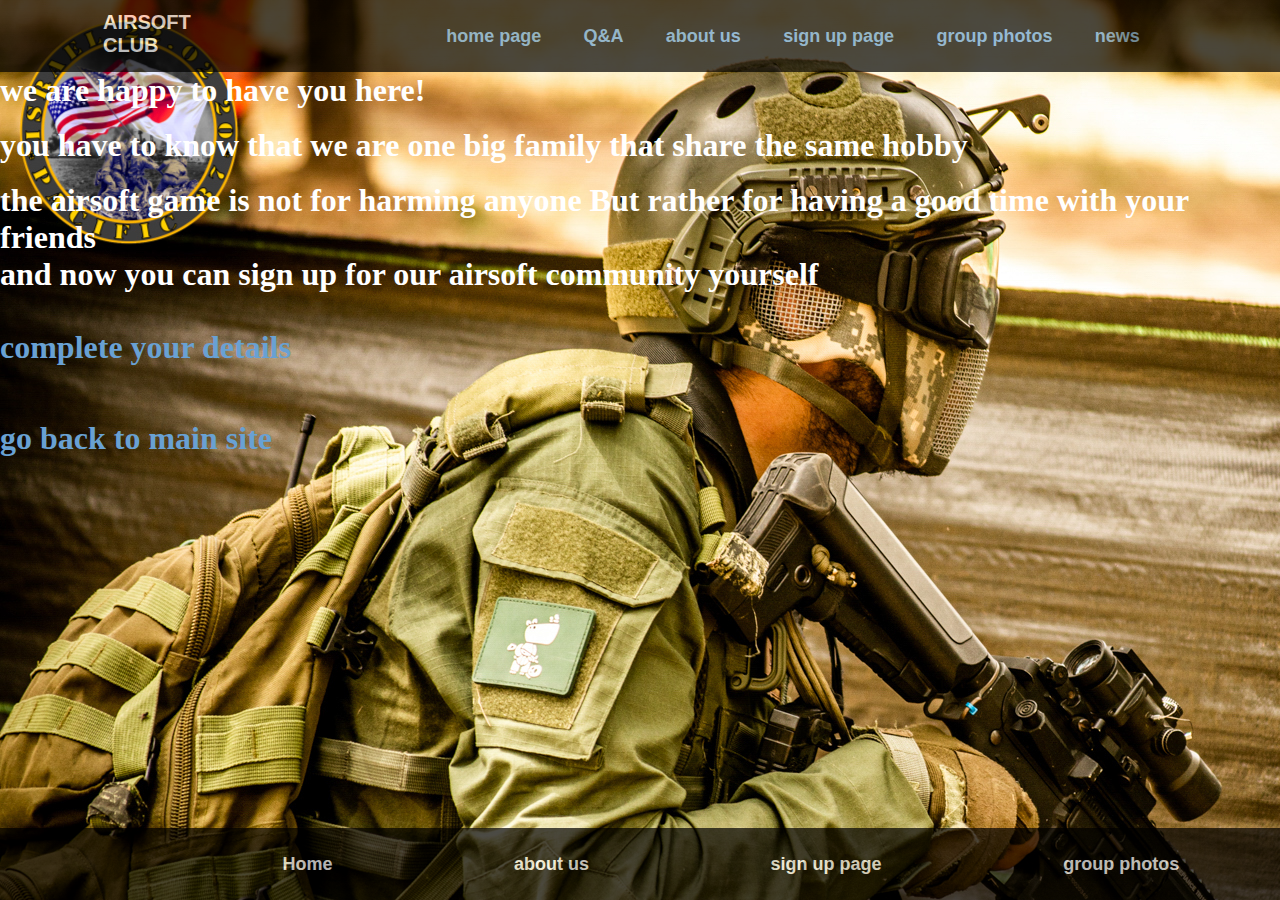
<file: about.html>
<!DOCTYPE html>
<html lang="en">

<head>
  <meta charset="UTF-8">
  <meta http-equiv="X-UA-Compatible" content="IE=edge">
  <meta name="viewport" content="width=device-width, initial-scale=1.0">
  <title>airsoft club</title>
  <link rel="stylesheet" href="webdesign.css">
</head>
<nav>
  <div class='heading'>
    <h4> airsoft club <h4>
  </div>
  <ul class='nav-links'>
    <li><a href="./index.html">home page</a></li>
    <li><a href="./Q&A.html">Q&A</a></li>
    <li><a href="./about.html">about us</a></li>
    <li> <a href="./sign up page.html">sign up page</a></li>
    <li></a><a href="./pic.html">group photos</a></a></li>
    <li><a href="./news.html">news</a></li>

  </ul>
</nav>
  <style>
    body {
      background-image: url(./TOLIK_NEW_21\ \(550\).jpg)
    }

    footer {
      position: fixed;
      left: 0;
      bottom: 0;
      width: 100%;
      background-color: black;
      text-align: center;
    }

    footer div {
      display: inline-block;
    }
  </style>

  <body>
    <h1>we are happy to have you here!</h1>
    <br>
    <h1>you have to know that we are one big family that share the same hobby </h1>
    <br>
    <h1>the airsoft game is not for harming anyone But rather for having a good time with your friends </h1>
    <h1>and now you can sign up for our airsoft community yourself</h1>
    <br><br>
    <a href="./sign up page.html">
      <h1>complete your details</h1>
    </a>
    <br><br><br>
    <a href="index.html">
      <h1>go back to main site</h1>
    </a>
  </style>
  <footer class="footer">
    <ul></ul>
    <li><a class='active' href="index.html">Home</a></li>
    <li><a href="./about.html">about us</a></li>
    <li> <a href="./sign up page.html">sign up page</a></li>
    
    <li></a><a href="./pic.html">group photos</a></a></li>
  </body>


  </html
</file>
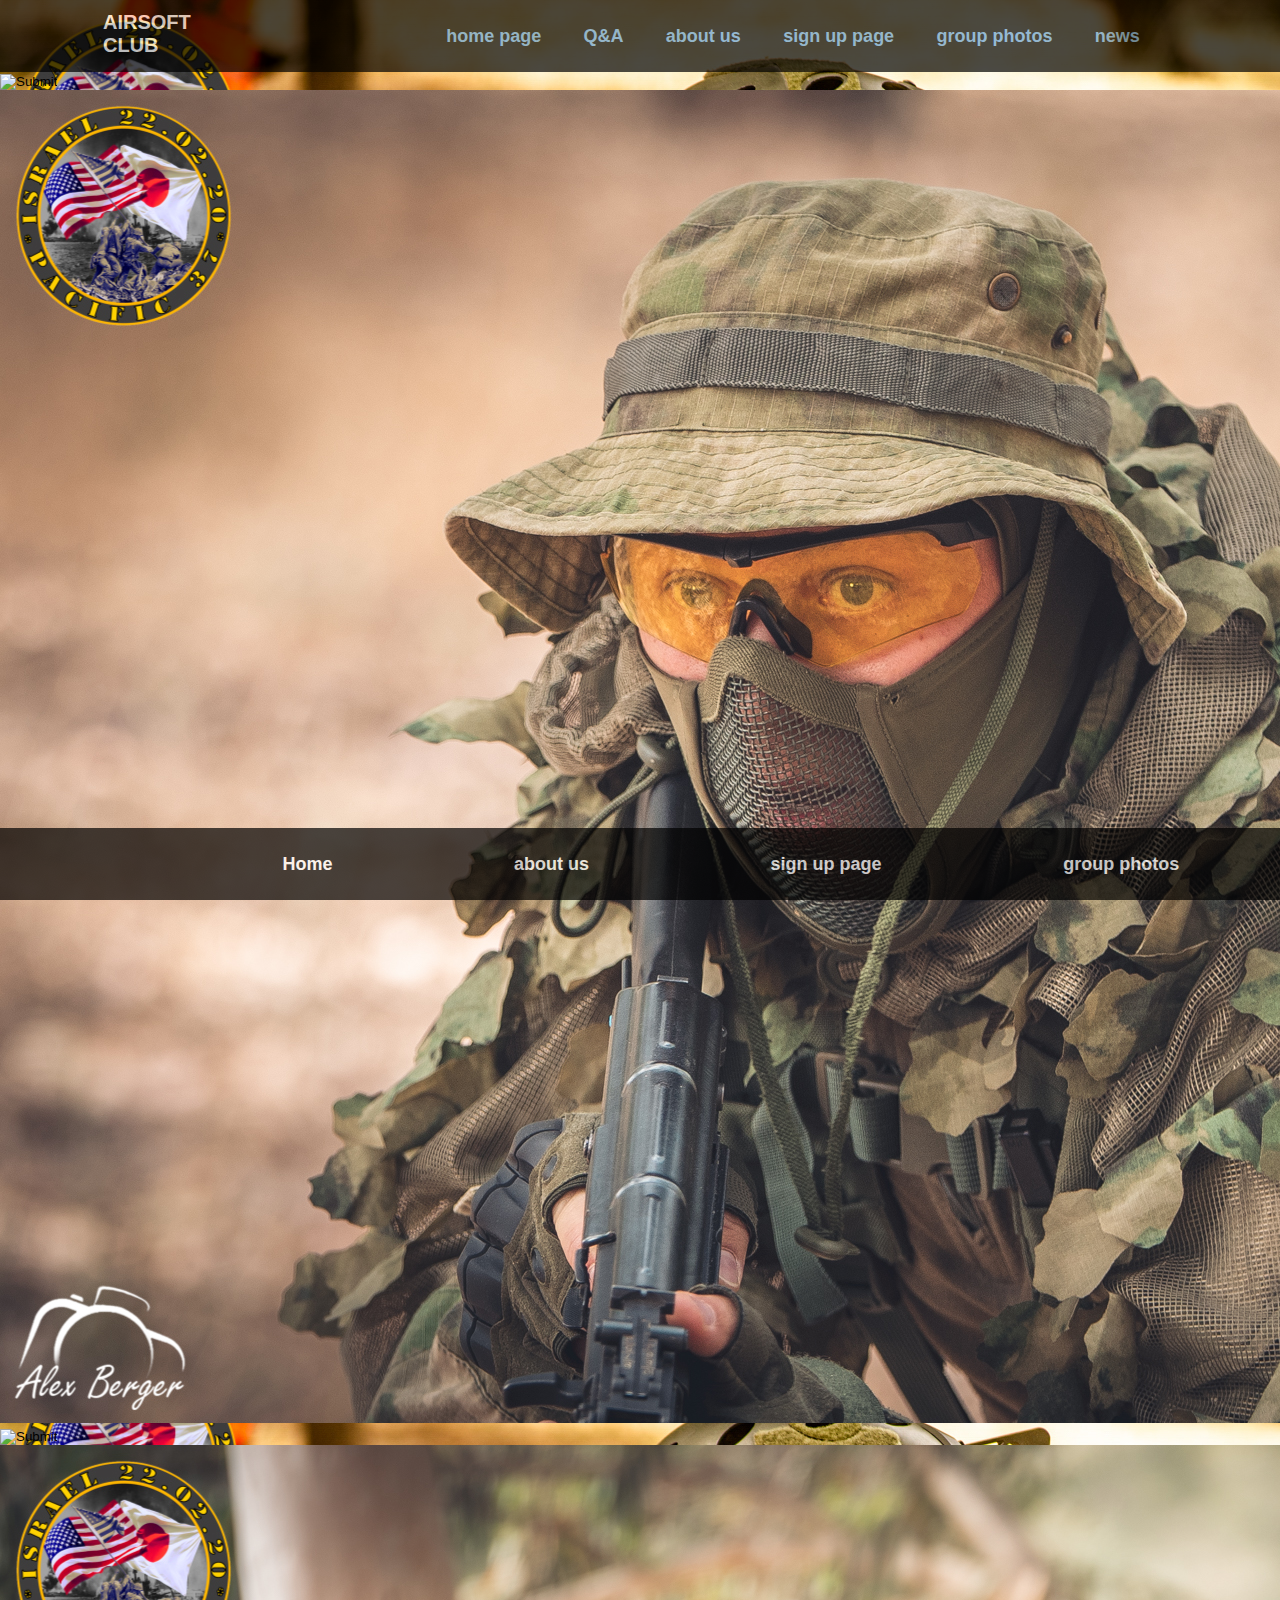
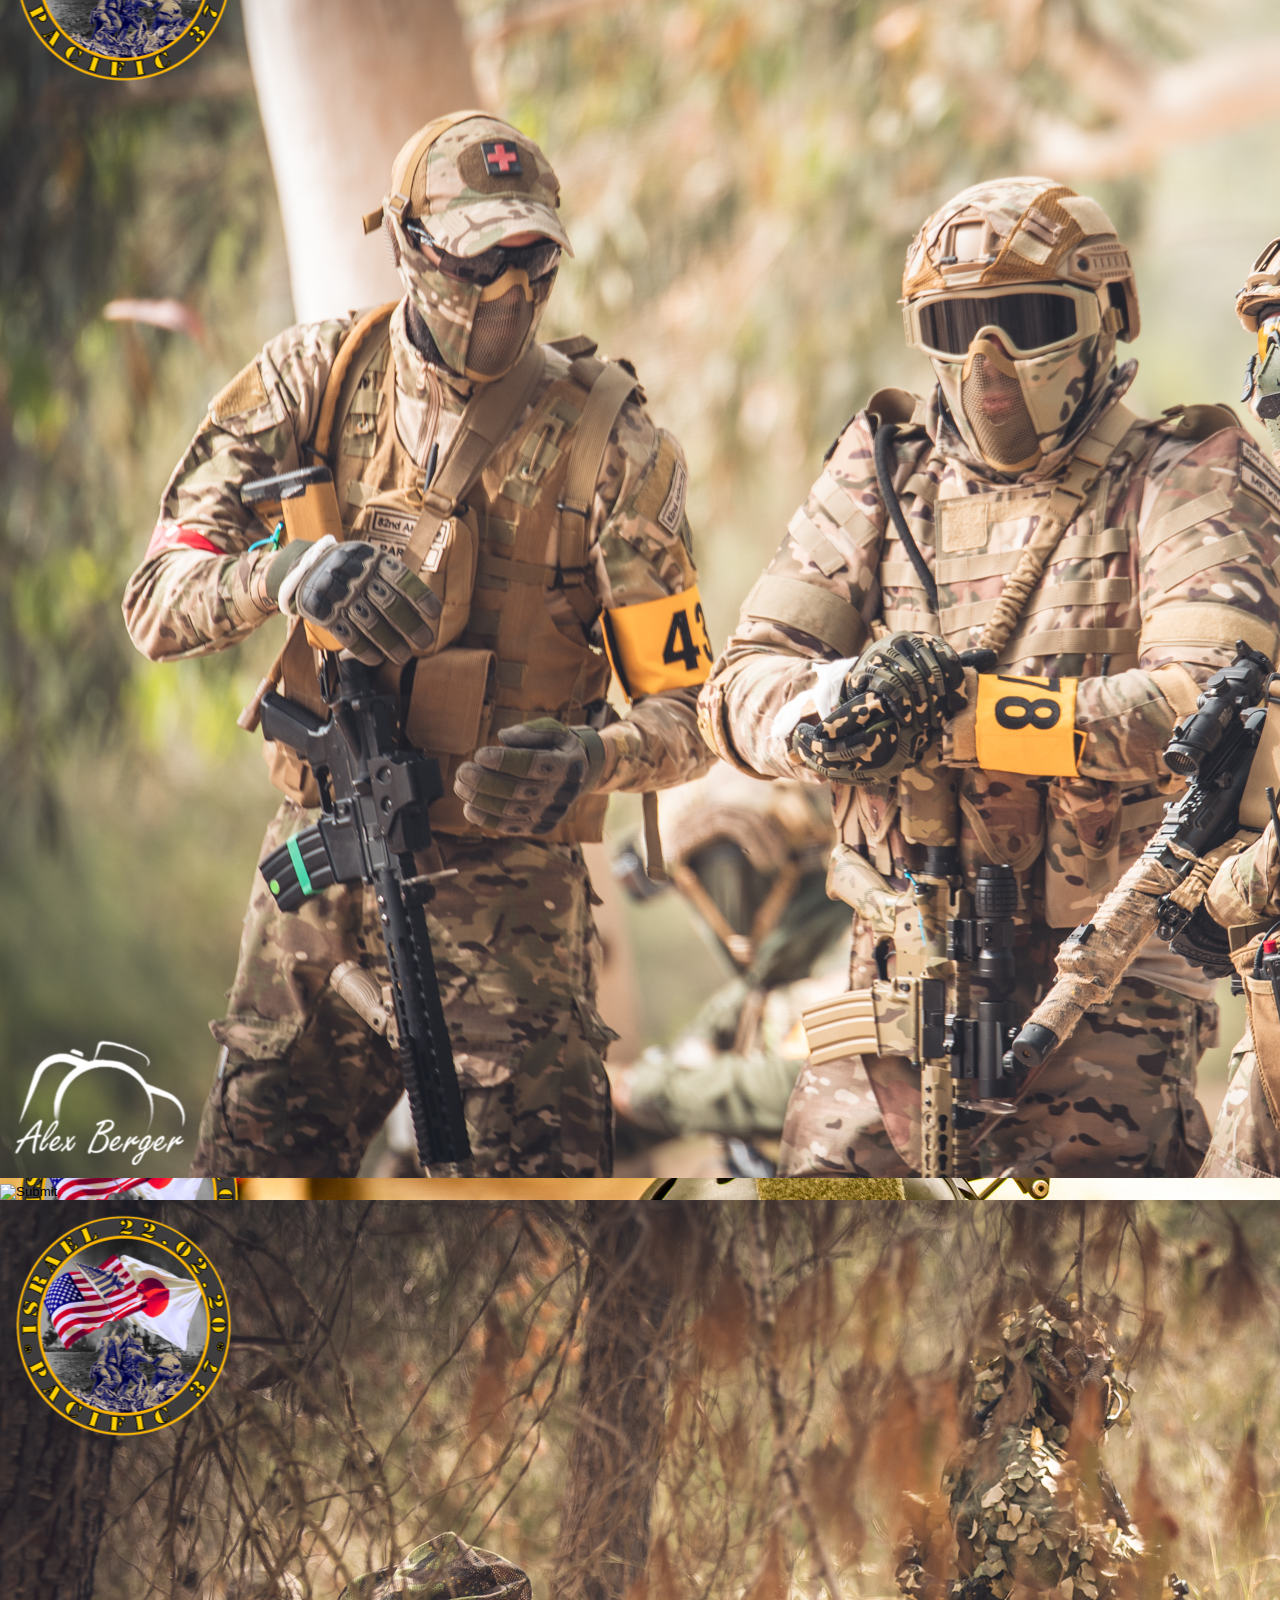
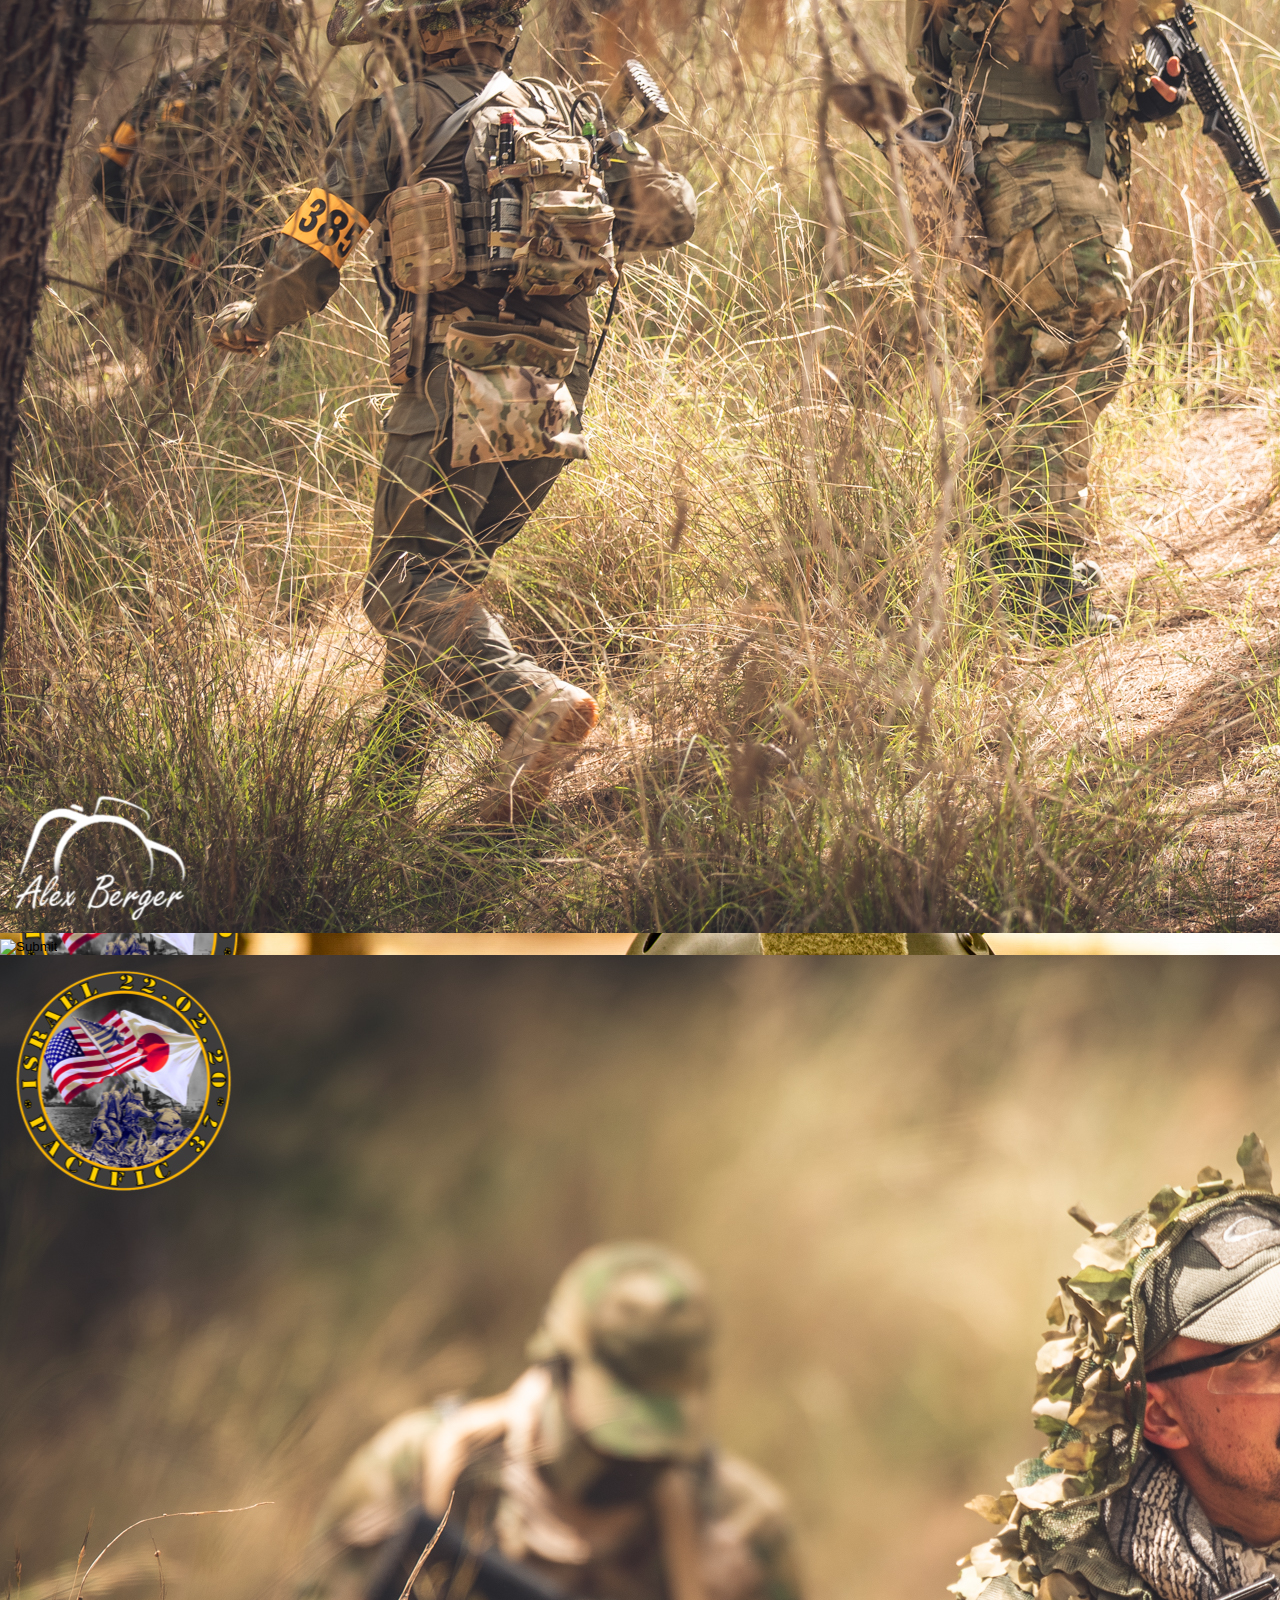
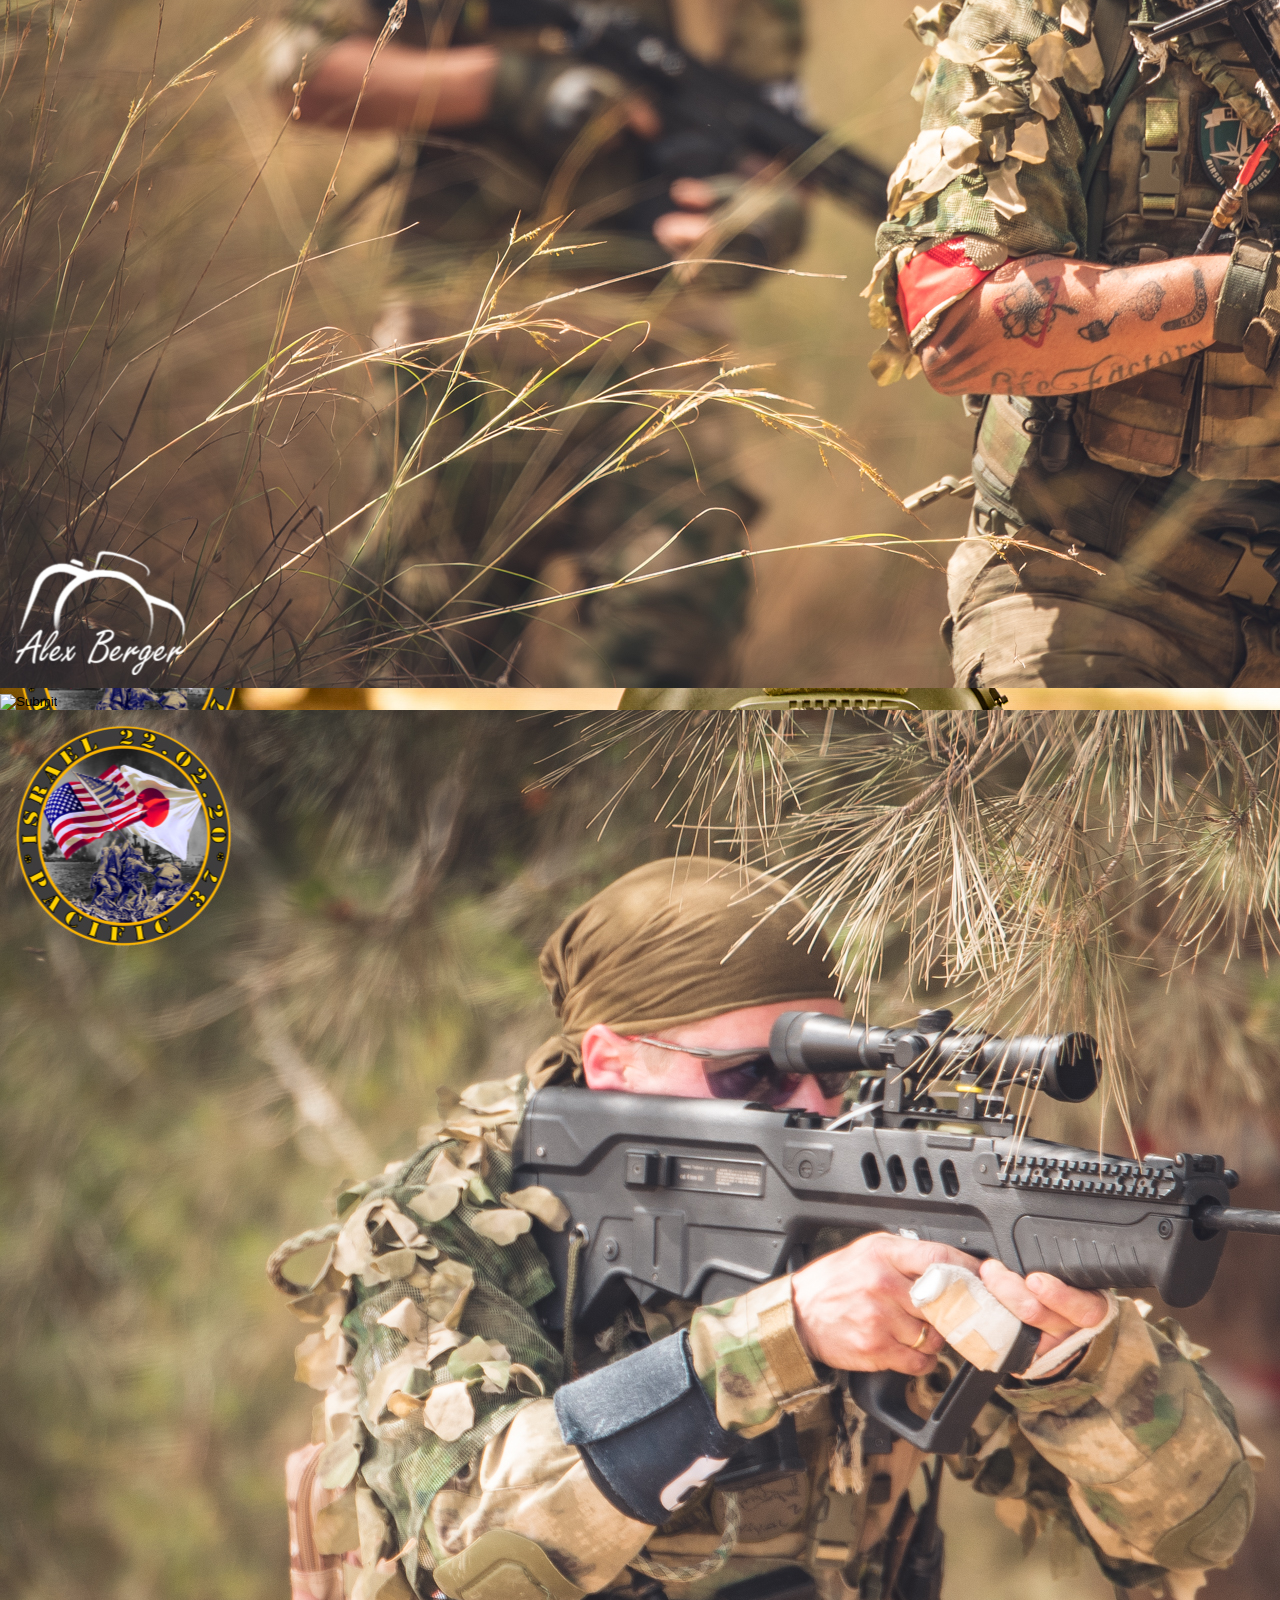
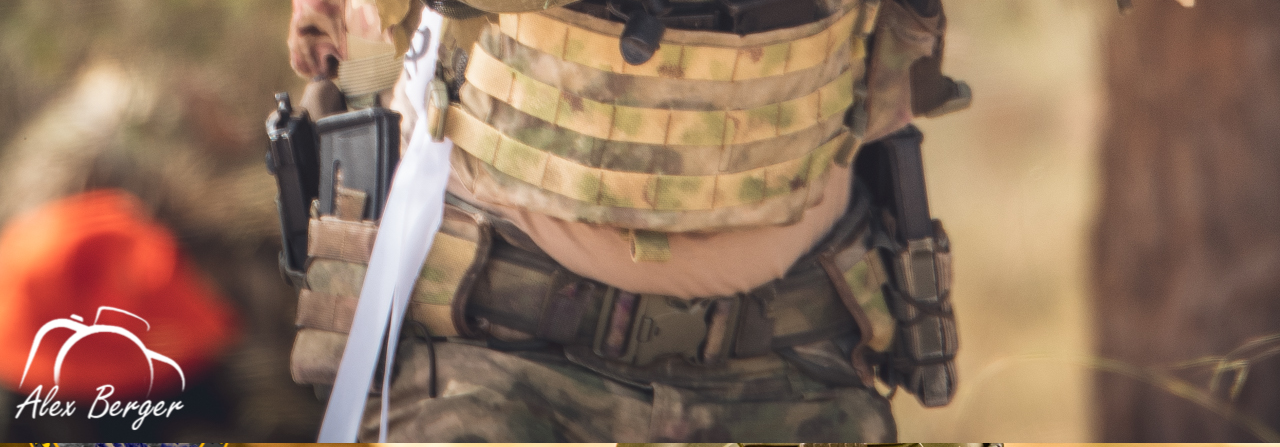
<file: pic.html>
<!DOCTYPE html>
<html lang="en">

<head>
    <meta charset="UTF-8">
    <meta http-equiv="X-UA-Compatible" content="IE=edge">
    <meta name="viewport" content="width=device-width, initial-scale=1.0">
    <title>airsoft club</title>
    <link rel="stylesheet" href="webdesign.css">

</head>
<nav>
    <div class='heading'>
      <h4> airsoft club <h4>
    </div>
    <ul class='nav-links'>
      <li><a href="./index.html">home page</a></li>
      <li><a href="./Q&A.html">Q&A</a></li>
      <li><a href="./about.html">about us</a></li>
      <li> <a href="./sign up page.html">sign up page</a></li>
      <li></a><a href="./pic.html">group photos</a></a></li>
      <li><a href="./news.html">news</a></li>

    </ul>
  </nav>

    <body>
        <input type="image"><img src="./_00_ELL_6474 (1).JPG">
        <input type="image"><img src="_00_ELL_6474 (17).JPG">
        <input type="image"><img src="_00_ELL_6474 (183).JPG">
        <input type="image"><img src="_00_ELL_6474 (197).JPG">
        <input type="image"><img src="_00_ELL_6474 (50).JPG">
    </body>
</style>
<footer class="footer">
  <ul></ul>
  <li><a class='active' href="index.html">Home</a></li>
  <li><a href="./about.html">about us</a></li>
  <li> <a href="./sign up page.html">sign up page</a></li>
 
  <li></a><a href="./pic.html">group photos</a></a></li>
    </html>
</file>
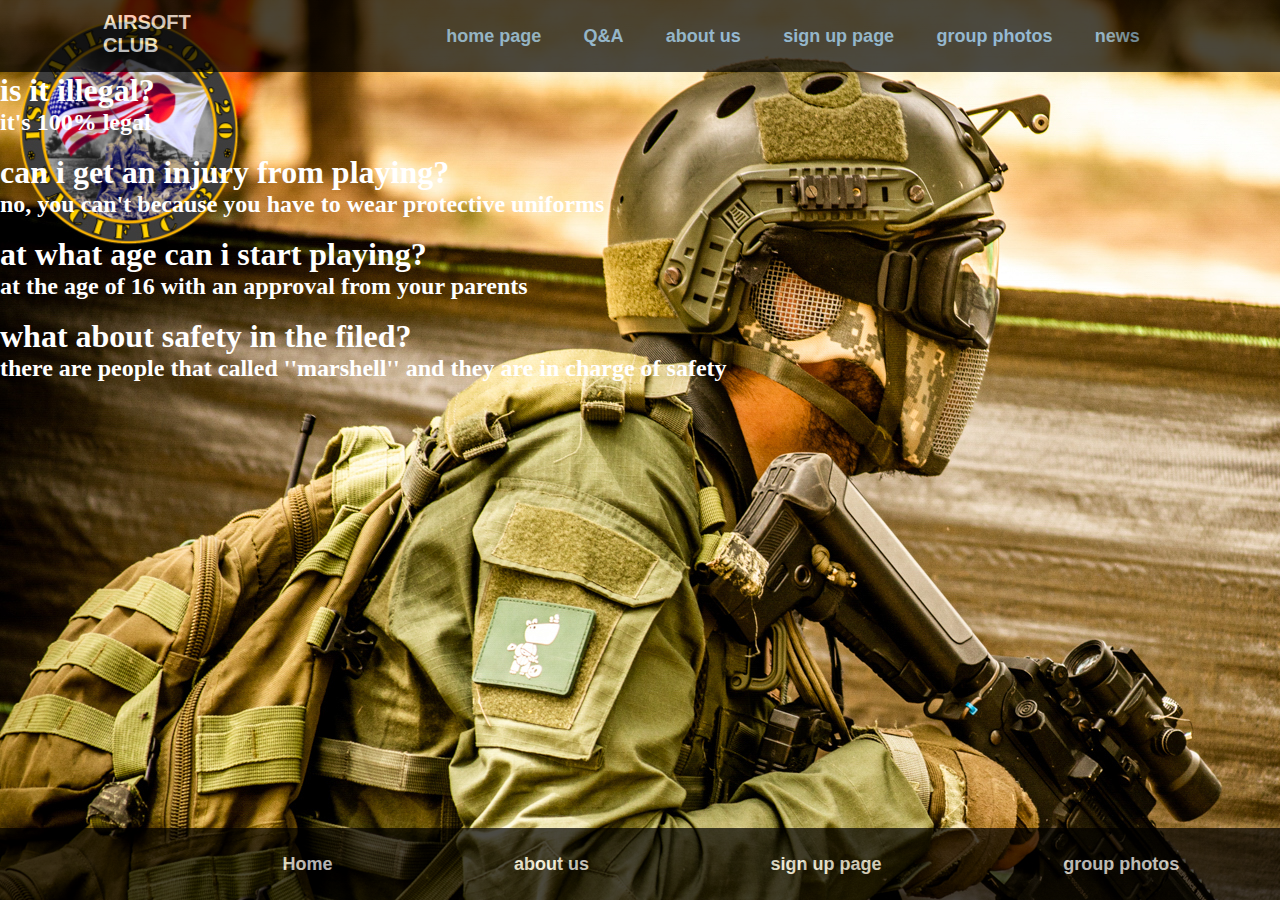
<file: Q&A.html>
<!DOCTYPE html>
<html lang="en">
<head>
    <meta charset="UTF-8">
    <meta http-equiv="X-UA-Compatible" content="IE=edge">
    <meta name="viewport" content="width=device-width, initial-scale=1.0">
    <title>airsoft club</title>
    <link rel="stylesheet" href="webdesign.css">
   
</head>  <nav>
  <div class='heading'>
    <h4> airsoft club <h4>
  </div>
  <ul class='nav-links'>
    <li><a href="./index.html">home page</a></li>
    <li><a href="./Q&A.html">Q&A</a></li>
    <li><a href="./about.html">about us</a></li>
    <li> <a href="./sign up page.html">sign up page</a></li>
    <li></a><a href="./pic.html">group photos</a></a></li>
    <li><a href="./news.html">news</a></li>

  </ul>
</nav>
    <style>
    
body  {
    background-image: url(./TOLIK_NEW_21\ \(550\).jpg)
    }
  </style>
  
  <body> <h1>is it illegal?</h1>
    <h2>it's 100% legal</h2>
    <br>
    <h1>can i get an injury from playing?</h1>
    <h2>no, you can't because you have to wear protective uniforms</h2>
    <br>
    <h1>at what age can i start playing?</h1>
    <h2>at the age of 16 with an approval from your parents </h2>
    <br>
    <h1>what about safety in the filed?</h1>
    <h2>there are people that called ''marshell'' and they are in charge of safety</h2>
    <body>
    </style>
    <footer class="footer">
      <ul></ul>
      <li><a class='active' href="index.html">Home</a></li>
      <li><a href="./about.html">about us</a></li>
      <li> <a href="./sign up page.html">sign up page</a></li>
     
      <li></a><a href="./pic.html">group photos</a></a></li>
    </body>
</file>
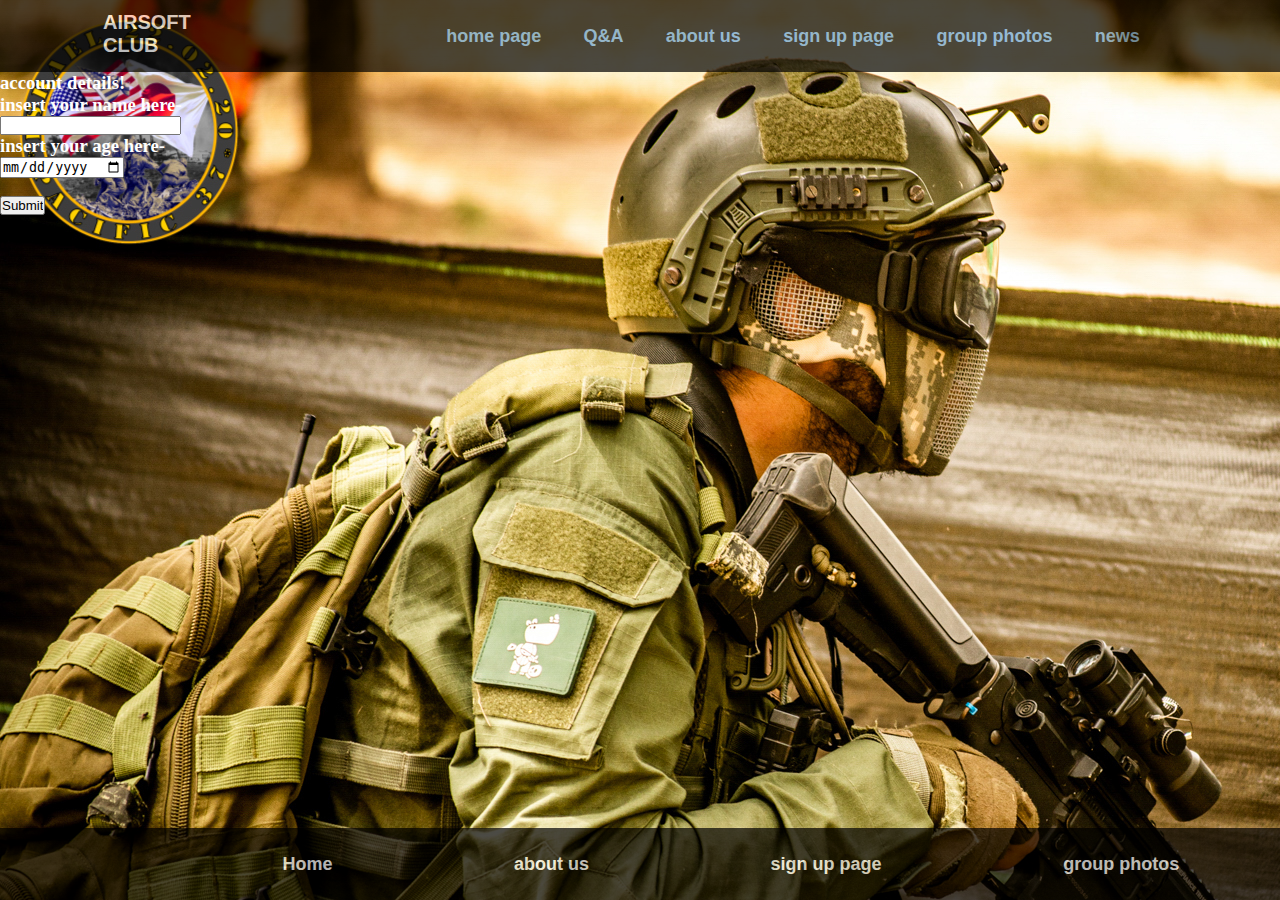
<file: sign up page.html>
<!DOCTYPE html>
<html lang="en">
<head>
    <meta charset="UTF-8">
    <meta http-equiv="X-UA-Compatible" content="IE=edge">
    <meta name="viewport" content="width=device-width, initial-scale=1.0">
    <title>airsoft club</title>
    <link rel="stylesheet" href="webdesign.css">
    
</head> <nav>
  <div class='heading'>
    <h4> airsoft club <h4>
  </div>
  <ul class='nav-links'>
    <li><a href="./index.html">home page</a></li>
    <li><a href="./Q&A.html">Q&A</a></li>
    <li><a href="./about.html">about us</a></li>
    <li> <a href="./sign up page.html">sign up page</a></li>
    <li></a><a href="./pic.html">group photos</a></a></li>
    <li><a href="./news.html">news</a></li>

  </ul>
</nav>
<style>
    body {
    background-image: url(./TOLIK_NEW_21\ \(550\).jpg)
    }
  </style>
<body><form action="/signed up.html"></form><h3>account details!</h3>
   <h3> insert your name here-</h3> <input type="user name" >
    <h3>insert your age here-</h3> <input type="date">
    <br><br>
    <a href="signed up.html"><input type="submit">
</body>
</style>
<footer class="footer">
  <ul></ul>
  <li><a class='active' href="index.html">Home</a></li>
  <li><a href="./about.html">about us</a></li>
  <li> <a href="./sign up page.html">sign up page</a></li>

  <li></a><a href="./pic.html">group photos</a></a></li>
</html>
</file>
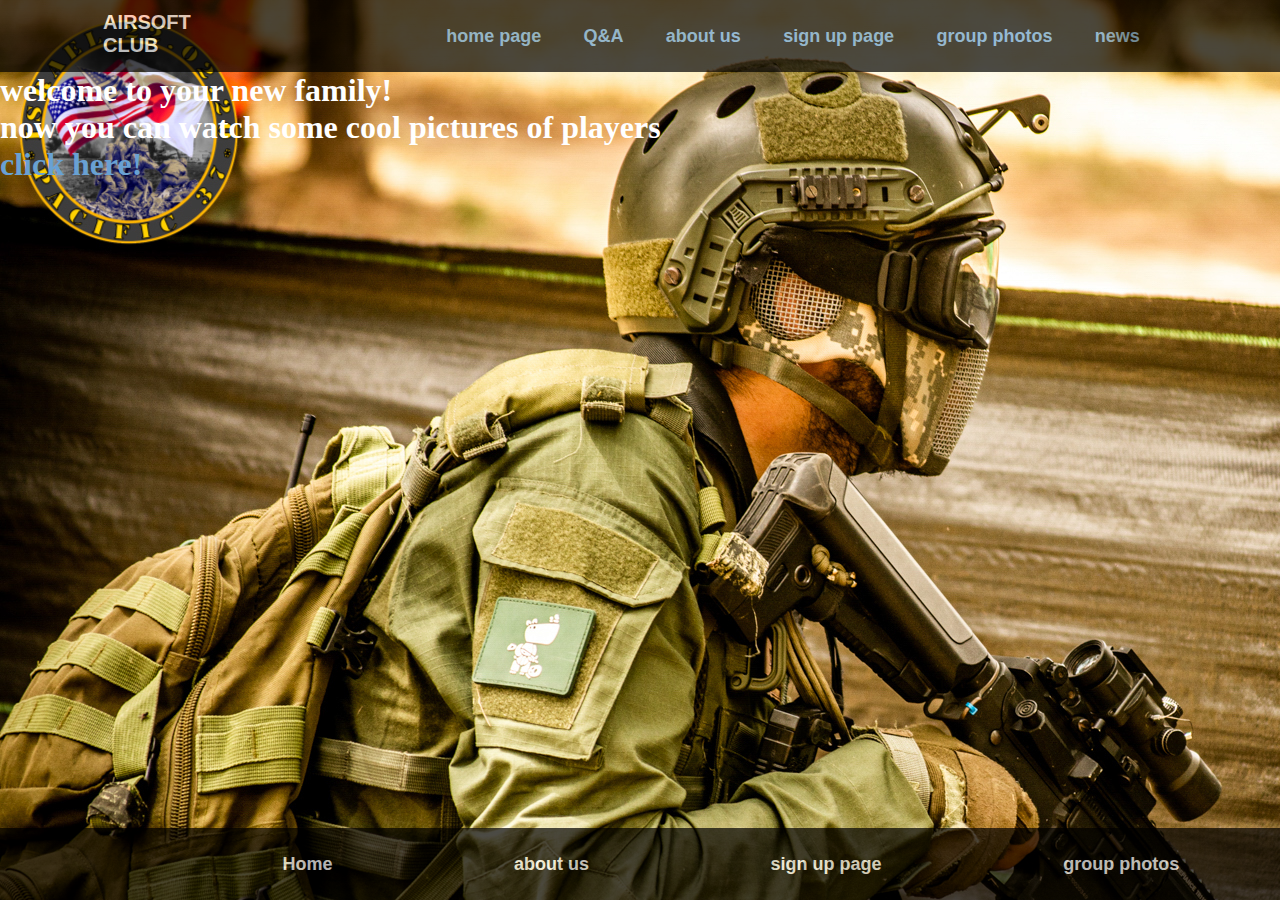
<file: signed up.html>
<!DOCTYPE html>
<html lang="en">
<head>
    <meta charset="UTF-8">
    <meta http-equiv="X-UA-Compatible" content="IE=edge">
    <meta name="viewport" content="width=device-width, initial-scale=1.0">
    <title>airsoft club</title>
    <link rel="stylesheet" href="webdesign.css">
    
</head> <nav>
  <div class='heading'>
    <h4> airsoft club <h4>
  </div>
  <ul class='nav-links'>
    <li><a href="./index.html">home page</a></li>
    <li><a href="./Q&A.html">Q&A</a></li>
    <li><a href="./about.html">about us</a></li>
    <li> <a href="./sign up page.html">sign up page</a></li>
    <li></a><a href="./pic.html">group photos</a></a></li>
    <li><a href="./news.html">news</a></li>

  </ul>
</nav>
<style>
    body {
    background-image: url(./TOLIK_NEW_21\ \(550\).jpg)
    }
  </style>
<body>
  <h1>welcome to your new family!</h1>
  <h1>now you can watch some cool pictures of players</h1>
  <a href="./pic.html"><h1>click here!</h1></a>
</body>
</style>
<footer class="footer">
  <ul></ul>
  <li><a class='active' href="index.html">Home</a></li>
  <li><a href="./about.html">about us</a></li>
  <li> <a href="./sign up page.html">sign up page</a></li>
  
  <li></a><a href="./pic.html">group photos</a></a></li>
</html>
</file>
<file: webdesign.css>
a:link {
  color: rgb(105, 161, 211);
  background-color: transparent;
  text-decoration: none;
}

a:visited {
  color: rgb(149, 134, 134);
  background-color: transparent;
  text-decoration: none;
}

a:hover {
  color: rgb(249, 249, 249);
  background-color: transparent;
  text-decoration: underline;
}

a:active {
  color: rgb(0, 208, 255);
  background-color: transparent;
  text-decoration: underline;
}


body {
  background-image: url(./TOLIK_NEW_21\ \(550\).jpg);
  color: rgb(255, 255, 255);
}

footer {
  position: fixed;
  left: 0;
  bottom: 0;
  width: 100%;
  background-color: black;
  text-align: center;
  max-height: 22vh;
}

footer div {
  display: inline-block;
  align-items: center;
}

header {
  color: rgb(0, 0, 0);
  padding-top: 0.06px;
  font-style: italic;
}


* {
  margin: 0px;
  padding: 0px;
  box-sizing: border-box;
}

p {
  font-size: 80px;
}


p {
  border-radius: 25px;
  background: #D3D3D3;
  padding: 20px;
  width: 300px;
  height: 100px;
}
p {
  border-style: solid;
  border-bottom-style: dotted;
}

p2 {
  font-size: 60px;
}

p2 {
  border-radius: 25px;
  background: #D3D3D3;
  padding: 2px;
  width: 3px;
  height: px;
}

.about {
  text-decoration-line: underline;
  text-decoration-style: double;
}

/* nav {

  text-align: center;
  color: rgb(0, 0, 0);
} */

nav {
  display: flex;
  justify-content: space-around;
  align-items: center;
  min-height: 8vh;
  font-family: "Josefin Sans", sans-serif;
  background-color: black;
  opacity: 70%;
}

.nav-links {
  display: flex;
  justify-content: space-around;
  width: 60%;
}

.nav-links li {
  list-style: none;
}

.heading {
  color: white;
  text-transform: uppercase;
  letter-spacing: 0px;
  font-size: 20px;
}

.nav-links {
  color: white;
  text-decoration: none;
  letter-spacing: 0px;
  font-weight: bold;
  font-size: 18px;
  padding: 14px 16px;
}

.nav-links li a:hover:not(.active) {
  background-color: transparent;
}

.nav-links li a.active {
  background-color: transparent;
}

nav ul li a {
  color: white;
}

.footer {
  position: fixed;
  left: 0%;
  bottom: 0%;
  width: 100%;
  color: white;
  text-align: center;
  font-family: "Josefin Sans", sans-serif;
  padding: 10px;
  font-weight: bold;
  font-size: 18px;
  display: flex;
  justify-content: space-around;
  min-height: 8vh;
  align-items: center;
  list-style: none;
  text-decoration: none;
  background-color: black;
  opacity: 70%;
}

.footer li a {
  color: white;
}

.footer ul li a {
  color: white;
  list-style: none;
  text-decoration: none;
}

#borderimg1 {
  border: 10px solid transparent;
  padding: 15px;
  border-image: url(/_00_ELL_6474\ \(183\).JPG) 30 round;
}

#borderimg2 {
  border: 10px solid transparent;
  padding: 15px;
  border-image: url() 30 stretch;
}

.heading {
  width: 100px;
  height: 50px;
  background: transparent;
  position: relative;
  animation: mymove 8s infinite;
}

@keyframes mymove {
  from {
    left: 0px;
  }

  to {
    left: 200px;
  }
}
</file>
